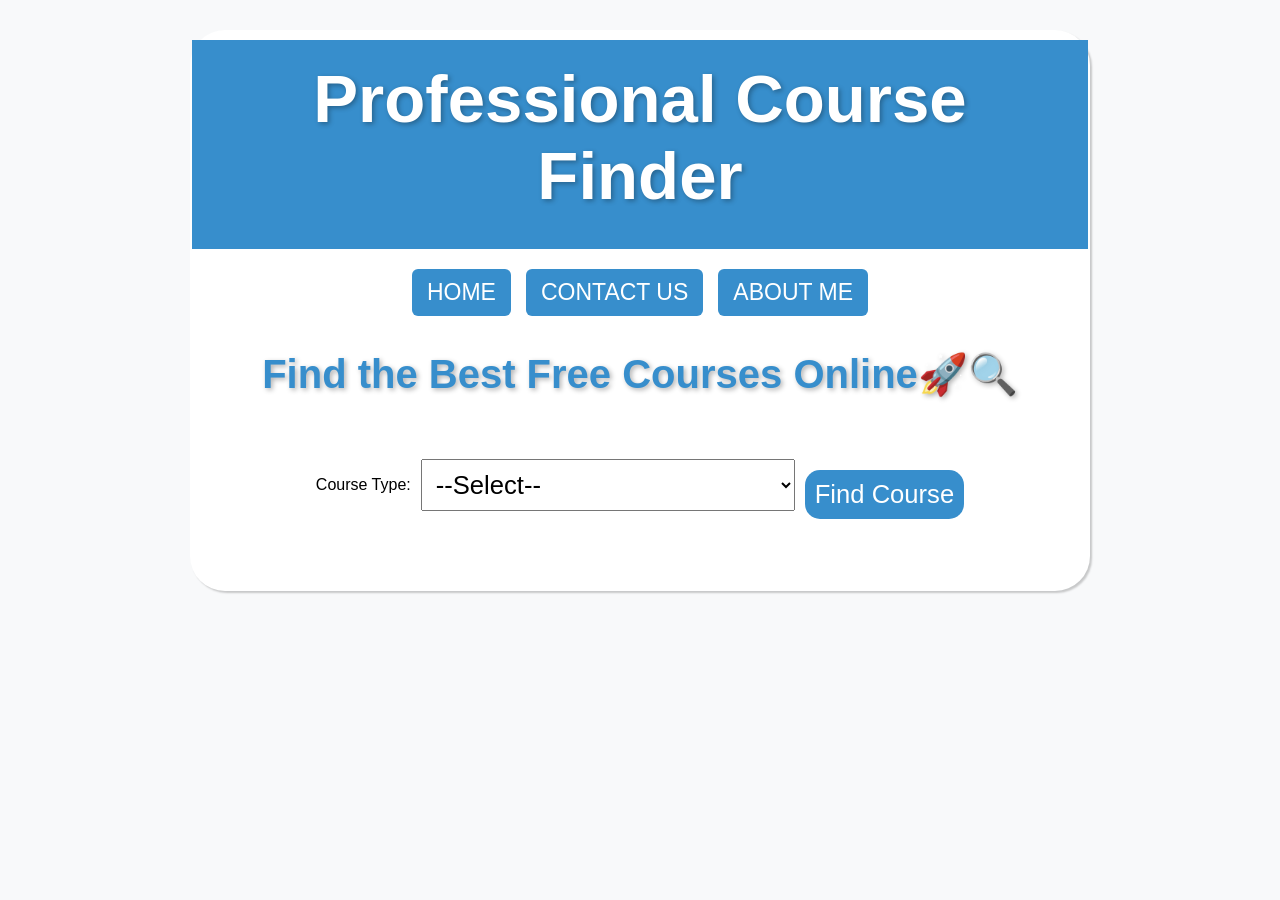
<file: index.html>
<head>
  
<meta name="viewport" content="width=device-width, initial-scale=1.0, maximum-scale=1.0, user-scalable=no">
  <meta charset="UTF-8">
</head>
  <title>Professional Course Finder</title>
  <link rel="stylesheet" href="style.css"> 
  <script src="script.js" defer></script>
<body>
 <div class="container">
<header>

    <h1 >Professional Course Finder </h1>  </header>
      <div id="fff">
<div class="link-box">
<a href="">HOME</a>
<a href="contact.html">CONTACT US</a>
<a href="about.html"> ABOUT ME</a>
</div>
  
  <h1 id= "gg">Find the Best Free Courses Online🚀🔍</h1>
  <div id="main">
   
 
  <p>


  
  <div class="search-section">
     <label for="course-type">Course Type:</label>
    <select id="category-select">
      
      <option value="F">--Select--</option>
      
      
      <option value="Information Technology">Information Technology</option>
      <option value="Environmental Studies">Environmental Studies</option>
      <option value="Art & Humanities">Art & Humanities</option>
      <option value="Business & Entrepreneurship">Business & Entrepreneurship</option>
      <option value="Healthcare & Wellness">Healthcare & Wellness</option>
     
      <option value="">All Course</option>
     
    </select>
    <button id="find-course-btn">Find Course</button>
  </div>

  
  <div id="courses-container">
   
  </div>
  
  </div>
  </div>
  </body>
</file>
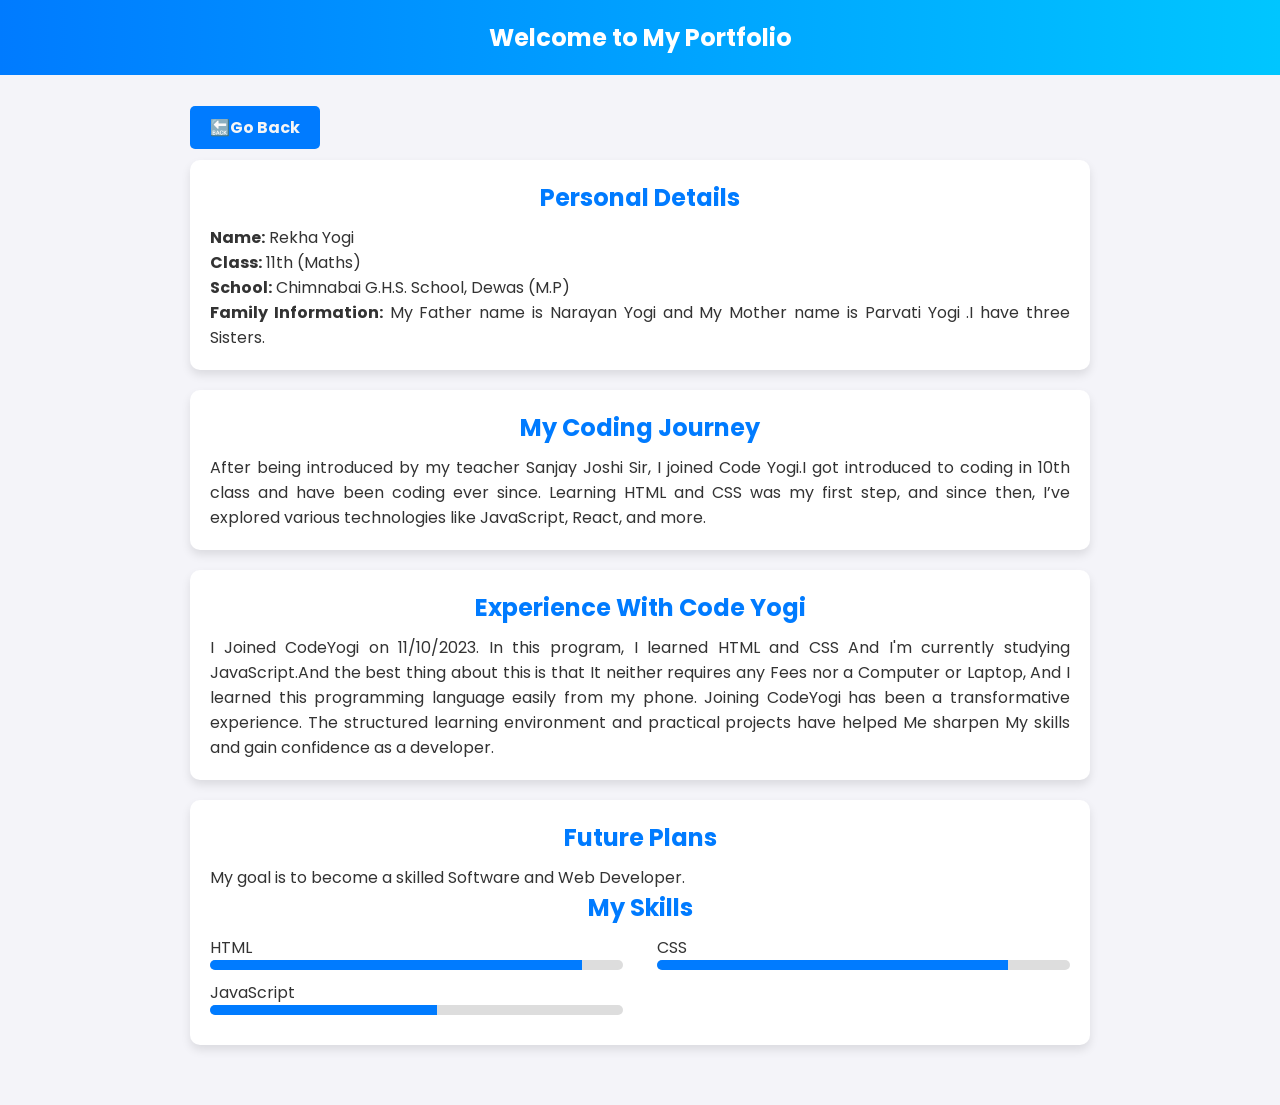
<file: about.html>
<html lang="en">
<head>
    <meta charset="UTF-8">
    <meta name="viewport" content="width=device-width, initial-scale=1.0">
    <title>About Me</title>
    <link href="https://fonts.googleapis.com/css2?family=Poppins:wght@300;400;600&display=swap" rel="stylesheet">
    <style>
        * {
            margin: 0;
            padding: 0;
            box-sizing: border-box;
            font-family: 'Poppins', sans-serif;
            scroll-behavior: smooth;
        }
        #d{
    background-color:#007bff ;
    color: whitesmoke;
    padding: 10px 20px;
    text-decoration: none;
    font-weight: bold;
    border-radius: 5px;
}
        body {
            background: #f4f4f9;
            color: #333;
        }
        header {
            background: linear-gradient(to right, #007bff, #00c6ff);
            padding: 20px;
            text-align: center;
            color: white;
            font-size: 24px;
            font-weight: bold;
            position: sticky;
            top: 0;
            z-index: 1000;
        }
        .nav {
            text-align: center;
            margin: 20px 0;
        }
        .nav a {
            text-decoration: none;
            background: #007bff;
            color: white;
            padding: 10px 15px;
            border-radius: 5px;
            transition: background 0.3s;
            margin: 5px;
            display: inline-block;
        }
        .nav a:hover {
            background: #0056b3;
        }
        .container {
            width: 90%;
            max-width: 900px;
            margin: auto;
            padding: 40px 0;
        }
        .section {
            background: white;
            padding: 20px;
            margin: 20px 0;
            border-radius: 10px;
            box-shadow: 0px 5px 10px rgba(0, 0, 0, 0.1);
            transition: transform 0.3s ease-in-out, box-shadow 0.3s ease-in-out;
        }
        .section:hover {
            transform: translateY(-5px);
            box-shadow: 0px 8px 20px rgba(0, 0, 0, 0.15);
        }
        h1, h2 {
            color: #007bff;
            text-align: center;
            margin-bottom: 10px;
        }
        p {
            text-align: justify;
        }
        .skills {
            display: flex;
            flex-wrap: wrap;
            justify-content: space-between;
        }
        .skill {
            width: 48%;
            margin-bottom: 10px;
        }
        .progress-bar {
            height: 10px;
            background: #ddd;
            border-radius: 5px;
            overflow: hidden;
        }
        .progress {
            height: 100%;
            background: #007bff;
            width: 0;
            transition: width 1s ease-in-out;
        }
    </style>
</head>
<body>

    <header>
        Welcome to My Portfolio
    </header>

    <div class="container">
       <a id="d" href="index.html" > 🔙Go Back</a>
        <div id="about" class="section">
            <h2>Personal Details</h2>
            <p><strong>Name:</strong> Rekha Yogi</p>
            <p><strong>Class:</strong> 11th (Maths)</p>
            <p><strong>School:</strong> Chimnabai G.H.S. School, Dewas (M.P)</p>
            <p><strong>Family Information:</strong>
              My Father name is Narayan Yogi and My Mother name is Parvati Yogi .I have three Sisters.</p>
        </div>

        <div id="experience" class="section">
            <h2>My Coding Journey</h2>
            <p>After being introduced by my teacher Sanjay Joshi Sir, I joined Code Yogi.I got introduced to coding in 10th class and have been coding ever since. Learning HTML and CSS was my first step, and since then, I’ve explored various technologies like JavaScript, React, and more. </p>
        </div>
         <div id="experience" class="section">
        <h2>Experience With Code Yogi</h2>
            <p>I Joined CodeYogi on 11/10/2023. In this program, I learned HTML and CSS And I'm currently studying JavaScript.And the best thing about this is that It neither requires any Fees nor a Computer or Laptop, And I learned this programming language easily from my phone. Joining CodeYogi has been a transformative experience. The structured learning environment and practical projects have helped Me sharpen My skills and gain confidence as a developer.</p>
         </div>
        <div id="skills" class="section">
               <h2>Future Plans</h2>
            <p>My goal is to become a skilled Software and Web Developer.</p>
            <h2>My Skills</h2>
            <div class="skills">
                <div class="skill">
                    <p>HTML</p>
                    <div class="progress-bar"><div class="progress" style="width: 90%;"></div></div>
                </div>
                <div class="skill">
                    <p>CSS</p>
                    <div class="progress-bar"><div class="progress" style="width: 85%;"></div></div>
                </div>
                <div class="skill">
                    <p>JavaScript</p>
                    <div class="progress-bar"><div class="progress" style="width: 55%;"></div></div>
                </div>
               
                </div>
            </div>
        </div>

      
    </div>


    <script>
        // जब पेज लोड होगा, तब प्रोग्रेस बार एनीमेट होगा
        window.addEventListener("load", () => {
            document.querySelectorAll(".progress").forEach(progress => {
                progress.style.width = progress.getAttribute("style").split(":")[1];
            });
        });
    </script>

</body>
</html>
</file>
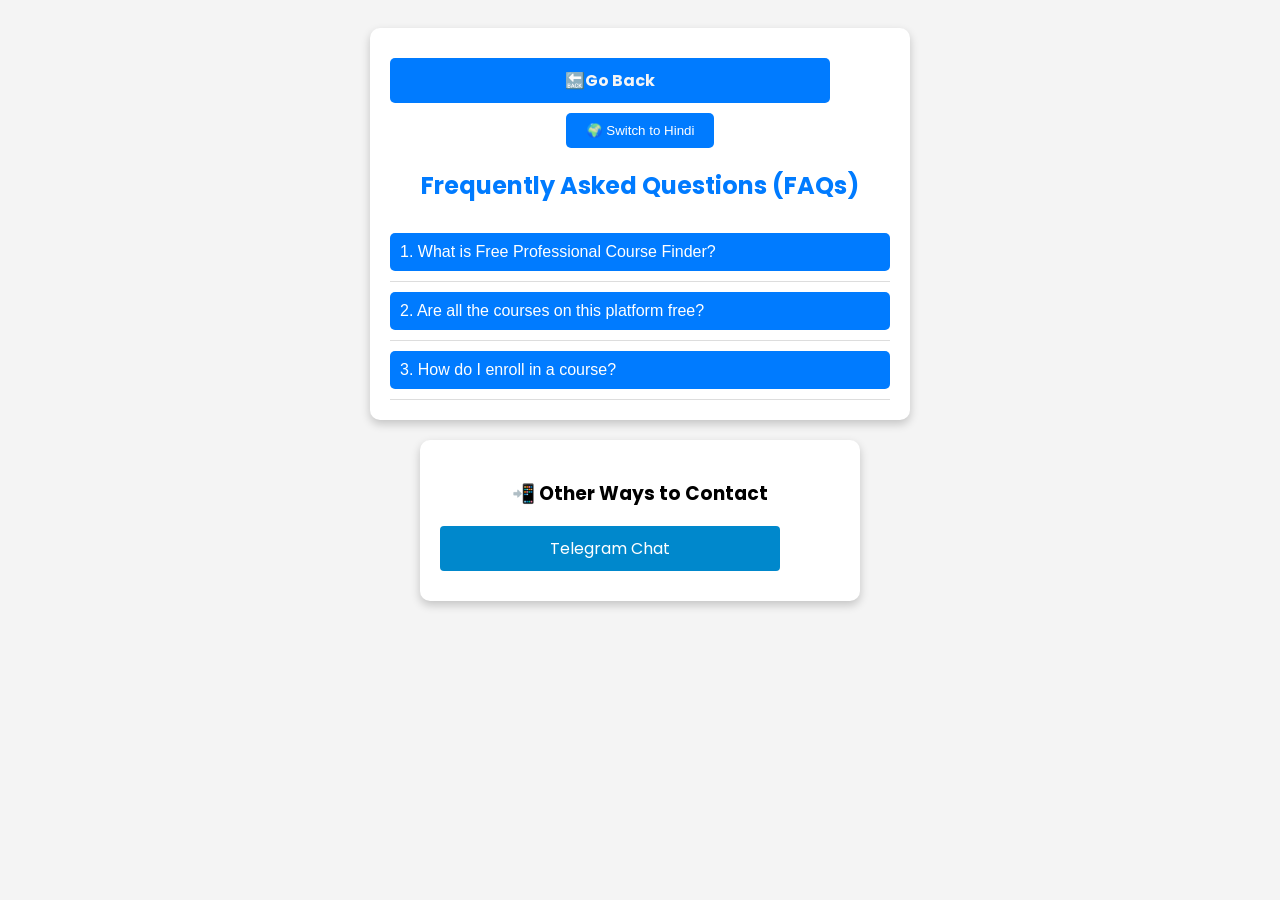
<file: contact.html>
<!DOCTYPE html>
<html lang="en">
<head>
    <meta charset="UTF-8">
    <meta name="viewport" content="width=device-width, initial-scale=1.0">
    <title>FAQ & Contact Us - Free Course Finder</title>
    <style>
@import url('https://fonts.googleapis.com/css2?family=Poppins:wght@300;400;600&display=swap');

body {
    font-family: 'Poppins', sans-serif;
    background: #f4f4f4;
    text-align: center;
    padding: 20px;
}
.contact-options{background: white;
    padding: 20px;
    max-width: 400px;
    margin: auto;
    border-radius: 10px;
    box-shadow: 0px 4px 10px rgba(0, 0, 0, 0.2);
    margin-top: 20px;
  
}
#d{
    background-color:#007bff ;
    color: whitesmoke;
    padding: 10px 20px;
    text-decoration: none;
    font-weight: bold;
    border-radius: 5px;
    
 
}

.faq-container {
    background: white;
    padding: 20px;
    max-width: 500px;
    margin: auto;
    border-radius: 10px;
    box-shadow: 0px 4px 10px rgba(0, 0, 0, 0.2);
}

.faq h2 {
    color: #007bff;
}

.faq {
    margin-top: 10px;
    text-align: left;
}

.faq-question {
    background: #007bff;
    color: white;
    padding: 10px;
    width: 100%;
    border: none;
    text-align: left;
    cursor: pointer;
    font-size: 16px;
    transition: 0.3s;
}

.faq-item {
    border-bottom: 1px solid #ddd;
    padding: 10px 0;
}

.faq-question:hover {
    background: #0056b3;
}

.faq-answer {
    display: none;
    padding: 10px;
    border-left: 3px solid #007bff;
    background: #f9f9f9;
}

/* Contact Us Section */
.contact-container {
    background: white;
    padding: 20px;
    max-width: 400px;
    margin: auto;
    border-radius: 10px;
    box-shadow: 0px 4px 10px rgba(0, 0, 0, 0.2);
    margin-top: 20px;
}

h2 {
    color: #007bff;
}

input, textarea {
    width: 90%;
    padding: 10px;
    margin: 10px 0;
    border: 1px solid #ddd;
    border-radius: 5px;
}

button {
    background: #007bff;
    color: white;
    padding: 10px 20px;
    border: none;
    cursor: pointer;
    border-radius: 5px;
}

button:hover {
    background: #0056b3;
}

.hidden {
    display: none;
}
a {
    display: block;
    margin: 10px ;
    padding: 10px;
    text-decoration: none;
    color: white;
    border-radius: 4px;
    width: 80%;
    margin: 10px 0;
}

.whatsapp { background: #25D366; }
.telegram { background: #0088cc; }
</style>
</head>
<body>

    <!-- FAQ Section -->
    <div class="faq-container">
        <a id="d" href="index.html" > 🔙Go Back</a>
        
        
      <button id="toggle-language">🌍 Switch to Hindi</button>
    </header>

    <section id="faq">
        <h2 id="faq-title">Frequently Asked Questions (FAQs)</h2>

        <div class="faq-item">
            <button class="faq-question" data-en="1. What is Free Professional Course Finder?" data-hi="1. Free Professional Course Finder क्या है?">
                1. What is Free Professional Course Finder?
            </button>
            <div class="faq-answer" data-en="It is an online platform that helps users find free professional courses from various providers." 
                 data-hi="यह एक ऑनलाइन प्लेटफॉर्म है जो उपयोगकर्ताओं को विभिन्न प्रदाताओं से मुफ्त व्यावसायिक पाठ्यक्रम खोजने में मदद करता है।">
                It is an online platform that helps users find free professional courses from various providers.
            </div>
        </div>

        <div class="faq-item">
            <button class="faq-question" data-en="2. Are all the courses on this platform free?" data-hi="2. क्या इस प्लेटफॉर्म पर सभी पाठ्यक्रम निःशुल्क हैं?">
                2. Are all the courses on this platform free?
            </button>
            <div class="faq-answer" data-en="Yes, all listed courses are free, but some providers may offer paid certificates." 
                 data-hi="हाँ, सभी सूचीबद्ध पाठ्यक्रम मुफ्त हैं, लेकिन कुछ प्रदाता भुगतान प्रमाणपत्र प्रदान कर सकते हैं।">
                Yes, all listed courses are free, but some providers may offer paid certificates.
            </div>
        </div>

        <div class="faq-item">
            <button class="faq-question" data-en="3. How do I enroll in a course?" data-hi="3. मैं किसी पाठ्यक्रम में नामांकन कैसे करूं?">
                3. How do I enroll in a course?
            </button>
            <div class="faq-answer" data-en="Click on the course link, and you will be redirected to the provider's website." 
                 data-hi="पाठ्यक्रम लिंक पर क्लिक करें, और आपको प्रदाता की वेबसाइट पर पुनर्निर्देशित किया जाएगा।">
                Click on the course link, and you will be redirected to the provider's website.
            </div>
        </div>

    </section>

        <p id="responseMessage" class="hidden"></p>
    </div>
  <div class="contact-options">
            <h3>📲 Other Ways to Contact</h3>
          
            <a href="https://t.me/rekhayogi" target="_blank" class="telegram">Telegram Chat</a>
           
    </div>

    <script>// FAQ Toggle Function
document.querySelectorAll(".faq-question").forEach(button => {
button.addEventListener("click", () => {
let answer = button.nextElementSibling;
answer.style.display = (answer.style.display === "block") ? "none" : "block";
});
});

// Language Toggle Function
document.getElementById("toggle-language").addEventListener("click", () => {
let isEnglish = document.getElementById("toggle-language").textContent.includes("Switch to Hindi");

document.getElementById("toggle-language").textContent = isEnglish ? "🌍 अंग्रेजी में बदलें" : "🌍 Switch to Hindi";
document.getElementById("faq-title").textContent = isEnglish ? "अक्सर पूछे जाने वाले प्रश्न (FAQs)" : "Frequently Asked Questions (FAQs)";

document.querySelectorAll(".faq-question").forEach(button => {
button.textContent = isEnglish ? button.getAttribute("data-hi") : button.getAttribute("data-en");
});

document.querySelectorAll(".faq-answer").forEach(answer => {
answer.textContent = isEnglish ? answer.getAttribute("data-hi") : answer.getAttribute("data-en");
});
});</script>

</body>
</html>
</file>
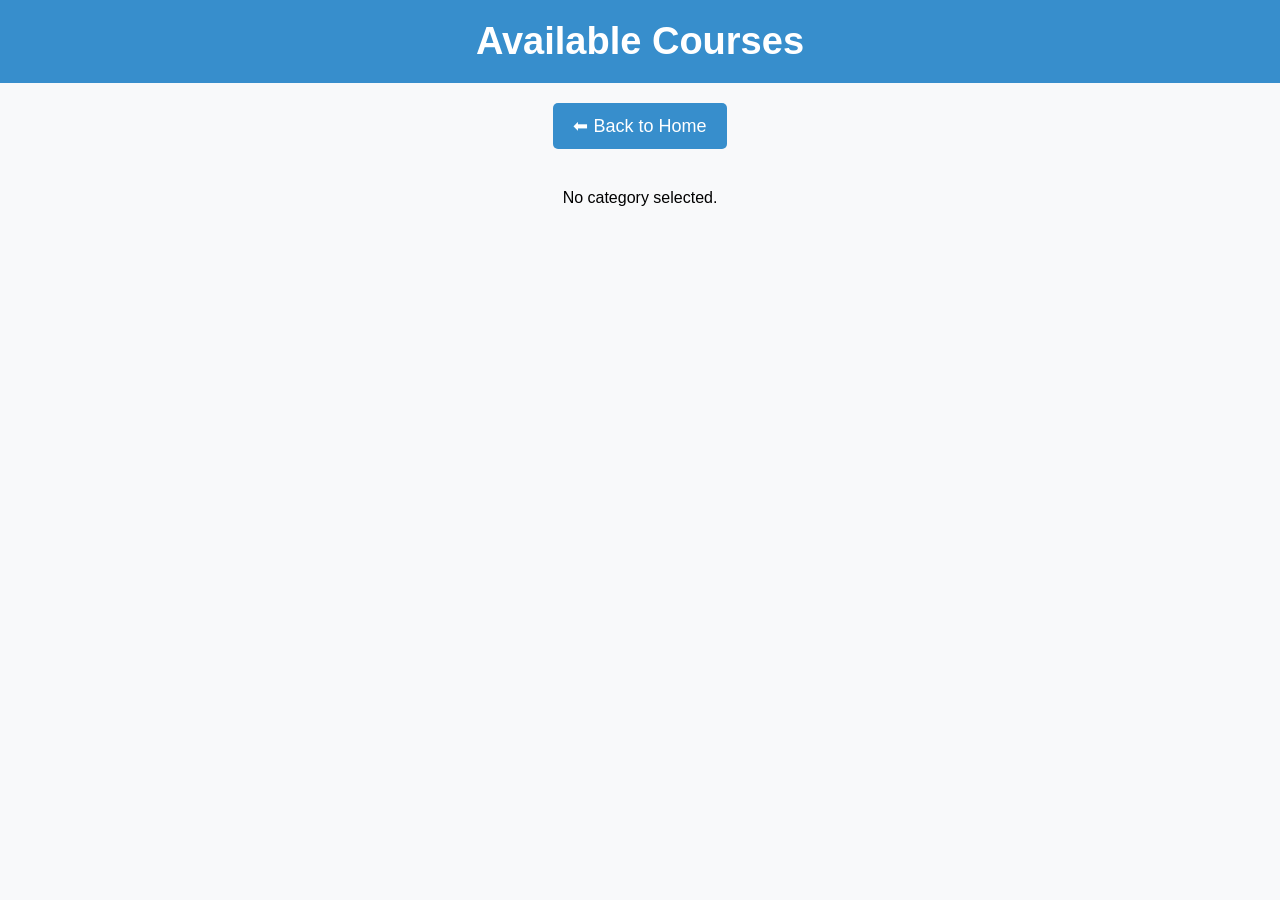
<file: courses.html>
<!DOCTYPE html>
<html lang="en">
<head>
    <meta charset="UTF-8">
    <meta name="viewport" content="width=device-width, initial-scale=1.0">
    <title>Available Courses</title>

    <style>
        /* ✅ Global Reset */
        * {
            margin: 0;
            padding: 0;
            box-sizing: border-box;
            font-family: Arial, sans-serif;
        }

        body {
            background: #f8f9fa;
            text-align: center;
            padding: 0;
            margin: 0;
        }

        /* ✅ Header */
        header {
            background: #378ecc;
            color: white;
            padding: 20px;
            font-size: 38px;
            font-weight: bold;
            text-align: center;
        }

        /* ✅ Back Button */
        .back-btn {
            display: inline-block;
            margin: 20px auto;
            padding: 12px 20px;
            background-color: #378ecc;
            color: white;
            border: none;
            border-radius: 5px;
            font-size: 18px;
            cursor: pointer;
            text-decoration: none;
            transition: 0.3s ease;
        }

        .back-btn:hover {
            background-color: #cc7a00;
        }

        /* ✅ Courses Container */
        #courses-container {
            display: flex;
            flex-wrap: wrap;
            justify-content: center; /* ✅ Center Position */
            align-items: center;
            gap: 20px;
            padding: 20px;
            max-width: 1200px;
            margin: auto;
        }

        /* ✅ Course Card */
        .course-card {
            background: white;
            border-radius: 10px;
            box-shadow: 0 4px 8px rgba(0, 0, 0, 0.1);
            overflow: hidden;
            padding: 15px;
            text-align: left;
            transition: transform 0.3s ease-in-out;
            width: 320px; /* ✅ Fixed Width for Consistency */
        }

        .course-card:hover {
            transform: translateY(-5px);
            box-shadow: 0 10px 20px rgba(0, 0, 0, 0.2);
        }

        .course-card img {
            width: 100%;
            height: 180px;
            object-fit: cover;
            border-radius: 8px;
        }

        .course-content {
            padding: 15px;
        }

        .course-content h3 {
            font-size: 20px;
            color: #333;
            margin-bottom: 8px;
        }

        .course-content p {
            font-size: 14px;
            color: #666;
            margin-bottom: 8px;
        }

        .course-content a {
            display: inline-block;
            padding: 10px 15px;
            background: #007bff;
            color: white;
            text-decoration: none;
            border-radius: 5px;
            font-size: 14px;
            transition: background 0.3s ease;
        }

        .course-content a:hover {
            background: #0056b3;
        }

        /* ✅ Responsive Design */
        @media (max-width: 768px) {
            #courses-container {
                flex-direction: column;
                align-items: center;
            }

            .course-card {
                width: 90%;
            }

            .course-content h3 {
                font-size: 18px;
            }

            .course-content p {
                font-size: 12px;
            }

            .course-content a {
                font-size: 12px;
            }
        }
    </style>
</head>
<body>
    <header>Available Courses</header>
    <a href="index.html" class="back-btn">⬅ Back to Home</a>
    
    <div id="courses-container"></div>

    <script>
        document.addEventListener("DOMContentLoaded", function() {
            let selectedCategory = localStorage.getItem("selectedCategory");

            if (!selectedCategory) {
                document.getElementById("courses-container").innerHTML = "<p>No category selected.</p>";
                return;
            }

            let courses = [
                
      {
        category: "Information Technology",
        title: "CS50's Introduction to Computer Science",
        platform: "EDX",
        duration: "6-18 hours per week",
        image: "https://ccitraining.edu/wp-content/uploads/2023/12/Information-Technology.jpg",
        link: "https://www.edx.org/learn/computer-science/harvard-university-cs50-s-introduction-to-computer-science"
      },
      {
        category: "Information Technology",
        title: "Introduction to Cyber Security",
        platform: "Udemy",
        duration: "1 hour 8 min",
        image: "https://static.vecteezy.com/system/resources/thumbnails/006/950/568/small_2x/cyber-security-data-protection-business-concept-on-virtual-screen-shield-protect-icon-in-wireframe-robotic-hand-antivirus-interface-illustration-vector.jpg",
        link: "https://www.udemy.com/course/certified-secure-netizen/"
      },
      {
        category: "Information Technology",
        title: "Web Development Basics",
        platform: "EDX",
        duration: "1 hour",
        image: "https://i.ibb.co/ZRhM0dCX/web-development-programming-resized.jpg",
        link: "https://www.edx.org/learn/computer-science/ibm-guided-project-web-development-w-html-css-for-beginners"
      },
      {
        category: "Information Technology",
        title: "Google IT Automation with Python",
        platform: "Udemy",
        duration: "2 hour",
        image: "https://fabiopacifici.com/wp-content/uploads/2020/02/Learn_python_with_google_image.jpg",
        link: "https://www.udemy.com/course/python-from-beginner-to-expert-starter-free/"
      },
      {
        category: "Business & Entrepreneurship",
        title: "Entrepreneurship in Emerging Economies",
        platform: "EDX",
        duration : "18 hours",
        image: "https://i.postimg.cc/9fC2GnQS/IMG-20250108-213901.jpg",
        link: "https://www.edx.org/learn/entrepreneurship/harvard-university-entrepreneurship-in-emerging-economies"
      },
      {
        category: "Business & Entrepreneurship",
        title: "Innovation for Entrepreneurs",
        platform: "Udemy",
        duration: "1 hour",
        image: "https://encrypted-tbn0.gstatic.com/images?q=tbn:ANd9GcRVVLqGASMUSkTAdxM10lNP1QXEqxpsX6U1hw&s",
        link: "https://www.udemy.com/course/60-day-startup-introduction-to-startups/"
      },
      {
        category: "Business & Entrepreneurship",
        title: "Fundamentals of Digital Marketing",
        platform: "Udemy",
        duration: "1 hour",
        image: "https://www.springboard.com/blog/wp-content/uploads/2022/06/what-is-digital-marketing.png",
        link: "https://www.udemy.com/course/the-fundamentals-of-the-digital-marketing/"
      },
      {
        category: "Business & Entrepreneurship",
        title: "Business Fundamentals",
        platform: "EDX",
        duration: "18 hours",
        image: "https://online.hbs.edu/Style%20Library/api/resize.aspx?imgpath=/PublishingImages/Business%20Fundamentals.jpg&w=1200&h=630",
        link: "https://www.edx.org/learn/business-administration/university-of-british-columbia-business-foundations"
      },{ 
        category:"Art & Humanities",
        title:"Modern Art & Ideas",
        platform:"Udemy",
        duration :"1 hours",
        image: "https://cdn.mos.cms.futurecdn.net/7YrobQvFFzw8aWsAUtoYXB-650-80.jpg.webp",
       link:"https://www.udemy.com/course/art-fundamentals-in-one-hour/", 
      },{ 
        category:"Art & Humanities",
        title:"Shakespeare’s Life and Work",
        platform:"EDX",
        duration :"20 hours",
        image: "https://cdn.thecollector.com/wp-content/uploads/2024/08/top-plays-william-shakespeare.jpg?width=1400&quality=70",
       link:"https://www.edx.org/learn/shakespeare/harvard-university-shakespeare-s-life-and-work?index=product&queryID=79c2392a4919e70fb6d143d3345533ce&position=1&results_level=first-level-results&term=Shakespeare%E2%80%99s+Life+and+Work&objectID=course-36eb1cb5-abab-4f1c-b9f7-1c386f5b11e7&campaign=Shakespeare%27s+Life+and+Work&source=edX&product_category=course&placement_url=https%3A%2F%2Fwww.edx.org%2Fsearch", 
      },{ 
        category:"Art & Humanities",
        title:"Introduction to Philosophy",
        platform:"Udemy",
        duration :"1 hours",
        image: "https://philosophyawayoflife.com/wp-content/uploads/2021/10/philosophy-a-way-of-life-ph.jpg?w=1000",
       link:"https://www.udemy.com/course/introduction-to-philosophy-with-plato/", 
      }
  ,{ 
        category:"Art & Humanities",
        title:"Film, Images & Historical Interpretation",
        platform:"Udemy",
        duration :"30 min...",
        image: " https://www.thoughtco.com/thmb/LSSFSX6XnWWvyJieTJ_Vk_INrqE=/1500x0/filters:no_upscale():max_bytes(150000):strip_icc()/GettyImages-654313960-5c532556c9e77c00014b0273.jpg ",
       link:"https://www.udemy.com/course/filmschoolcinema101/", 
      }
   ,{ 
        category:"Environmental Studies",
        title:"The Science of Climate Change",
        platform:"EDX",
        duration :"16 hours",
        image: " https://d2jx2rerrg6sh3.cloudfront.net/image-handler/ts/20211112073341/ri/673/picture/2021/11/shutterstock_1127223938.jpg ",
       link:"https://www.edx.org/learn/climate-change/sdg-academy-climate-change-the-science-and-global-impact?index=product&queryID=e7325c8c18588dcef7ff21cbeaa01beb&position=1&results_level=first-level-results&term=Climate+Change&objectID=course-32779451-9094-45c8-9805-505bfe77ae02&campaign=Climate+Change%3A+The+Science+and+Global+Impact&source=edX&product_category=course&placement_url=https%3A%2F%2Fwww.edx.org%2Fsearch ", 
      }
  ,{ 
        category:"Environmental Studies",
        title:"Biodiversity and Conservation",
        platform:"EDX",
        duration :"7 hours",
        image: " https://www.euroschoolindia.com/wp-content/uploads/2024/02/What-is-Biodiversity-Importance-Ways-To-Conserve.jpg ",
       link:"https://www.edx.org/learn/ecosystems/ethx-environmental-dna-sensing-the-diversity-of-life-and-assessing-ecosystem-health?index=product&queryID=086404033b906d96cc0eb17afc3ac5a3&position=1&results_level=first-level-results&term=Biodiversity+and+Conservation&objectID=course-66aff7f5-721e-496e-9e85-4c62ded67880&campaign=Environmental+DNA%3A+Sensing+the+Diversity+of+Life+and+Assessing+Ecosystem+Health&source=edX&product_category=course&placement_url=https%3A%2F%2Fwww.edx.org%2Fsearch ", 
      }
  ,{ 
        category:"Environmental Studies",
        title:"Introduction to Environmental Law and Policy",
        platform:"EDX",
        duration :"5 hours",
        image: "  https://encrypted-tbn0.gstatic.com/images?q=tbn:ANd9GcRL35uKzT0OBe8ifg11BKOLwIn--kZi3ShLBw&s",
        link:" https://www.edx.org/learn/climate-change/massachusetts-institute-of-technology-cities-and-climate-change-mitigation-and-adaptation?index=product&queryID=ab7f2c0e7b9545c7d914b57028209602&position=1&results_level=first-level-results&term=Environmental+Law+and+Policy&objectID=course-6101ee5b-bd7a-4ce0-b229-949de6bf28dd&campaign=Cities+and+Climate+Change%3A+Mitigation+and+Adaptation&source=edX&product_category=course&placement_url=https%3A%2F%2Fwww.edx.org%2Fsearch", 
      }
  ,{ 
        category:"Environmental Studies",
        title:"Global Environmental Management",
        platform:"FutureLearn",
        duration :"4 hours",
        image: " https://media.istockphoto.com/id/1413930025/photo/crystal-globe-putting-on-moss-esg-icon-for-environment-social-and-governance.jpg?s=612x612&w=0&k=20&c=AfK7HKFtO8yy6JE557Agw6GJXojjMJWlH2lrGM_RD2o= ",
        link:"https://www.futurelearn.com/courses/introduction-to-environmental-science ", 
      }
  ,{ 
        category:"Healthcare & Wellness",
        title:" Introduction to Psychology",
        platform:"EDX ",
        duration :" 50 hours",
        image: " https://blogs.longwood.edu/edwinelleportfolio/files/2016/12/blog-examprep-061913.jpg ",
       link:" https://www.edx.org/learn/python/st-margarets-episcopal-school-introduction-to-psychology?index=product&queryID=8f57a3b8e1f080ee7583bb6dcd9566f3&position=2&results_level=first-level-results&term=introduction+to+pyschology&objectID=course-1580c6c4-5a81-4a79-bf35-bb4dddfb891f&campaign=Introduction+to+Psychology&source=edX&product_category=course&placement_url=https%3A%2F%2Fwww.edx.org%2Fsearch ", 
      }
  ,{ 
        category:"Healthcare & Wellness",
        title:"COVID-19: Tackling the Novel Coronavirus ",
        platform:" Udemy",
        duration :"2 hours ",
        image: " https://www.statnews.com/wp-content/uploads/2020/02/Coronavirus-CDC-645x645.jpg ",
       link:" https://www.udemy.com/course/mental-health-for-coping-with-stress-anxiety-covid-19/ ", 
      }
  ,{ 
        category:"Healthcare & Wellness",
        title:"Health Informatics on FHIR ",
        platform:" EDX",
        duration :" 50 hours",
        image: " https://www.onyxhealth.io/wp-content/uploads/2021/02/fhir-1.png ",
       link:" https://www.edx.org/learn/health-informatics/the-georgia-institute-of-technology-health-informatics-data-and-interoperability-standards?index=product&queryID=6c8de4b7d5aa6dc5c3480b7b6d1868d3&position=1&results_level=first-level-results&term=Health+Informatics+on+FHIR&objectID=course-e3933140-d4dc-4a6a-bf08-4e068cc5609e&campaign=Health+Informatics%3A+Data+and+Interoperability+Standards&source=edX&product_category=course&placement_url=https%3A%2F%2Fwww.edx.org%2Fsearch ", 
      }
  ,{ 
        category:"Healthcare & Wellness",
        title:" Nutrition and Health: Macronutrients and Overnutrition",
        platform:" EDX",
        duration :" 52 hours ",
        image: "  https://encrypted-tbn0.gstatic.com/images?q=tbn:ANd9GcQ2ACuGHpVzK7aiL7VtielvqPBgBgacxh9uUQ&s",
       link:"https://www.edx.org/learn/nutrition/wageningen-university-research-nutrition-and-health-macronutrients-and-overnutrition?index=product&queryID=3a8f18279511ec67a15e1d6d9c96bbca&position=1&results_level=first-level-results&term=Nutrition+and+Health%3A+Macronutrients+and+Overnutrition&objectID=course-c2f0c9cd-6577-4f38-8a31-56c8dd1cf2a4&campaign=Nutrition+and+Health%3A+Macronutrients+and+Overnutrition&source=edX&product_category=course&placement_url=https%3A%2F%2Fwww.edx.org%2Fsearch  ", 
      }
      
            ];

            let filteredCourses;
            if (selectedCategory === "All") {
                filteredCourses = courses;
            } else {
                filteredCourses = courses.filter(course => course.category === selectedCategory);
            }

            let coursesContainer = document.getElementById("courses-container");

            if (filteredCourses.length > 0) {
                filteredCourses.forEach(course => {
                    let courseCard = document.createElement("div");
                    courseCard.classList.add("course-card");
                    courseCard.innerHTML = `
                        <img src="${course.image}" alt="${course.title}">
                        <div class="course-content">
                            <h3>${course.title}</h3>
                            <p><strong>Platform:</strong> ${course.platform}</p>
                            <p><strong>Duration:</strong> ${course.duration}</p>
                            <a href="${course.link}" target="_blank">View Course</a>
                        </div>
                    `;
                    coursesContainer.appendChild(courseCard);
                });
            } else {
                coursesContainer.innerHTML = "<p>No courses found for this category.</p>";
            }
        });
    </script>
</body>
</html>
</file>
<file: style.css>
* {
      margin: 0;
      padding: 0;
      box-sizing: border-box;
    }
    
.link-box {
  display: flex;
  justify-content: center;
  flex-wrap: wrap;
  gap: 15px;
}

.link-box a {
  text-decoration: none;
  color: white;
  background-color: #378ecc;
  padding: 10px 15px;
  border-radius: 6px;
  font-size: 23px;
  transition: 0.3s;
}

.link-box a:hover {
  background-color: #ff9900;
}
@media (max-width: 768px) {
  .link-box {
    flex-direction: column;  /* Row की जगह Column */
    align-items: center;
    gap: 8px;  /* थोड़ा Gap */
    padding: 10px;
  }

  .link-box a {
    width: 80%;
    text-align: center;
    padding: 10px;
    font-size: 16px;
  }
}


    body {
      background: #f8f9fa;
      font-family: Arial, sans-serif;
      
     
    }

    
    header {
      margin-bottom: 20px;
      background-color: #378ecc;
      color: white;
      text-align: center;
      padding: 10px;
        justify-content:space-between;
  display:flex;
  align-items:center;
    }
#gg {
  text-align: center;
  font-size: 2.5rem; /* ✅ Font Size Responsive */
  padding: 15px;
  color: #378ecc;
  font-weight: bold;
  animation: slideIn 1.5s ease-in-out;
  margin-top: 20px;
}

/* ✅ Mobile के लिए */
@media (max-width: 768px) {
 
  #gg {
    font-size: 1.9rem; /* छोटा Font Mobile पर */
    padding: 10px;
animation: slideIn 1.5s ease-in-out;
margin-top: 20px;
  }
  
}
h1 {
  font-size: 4.2rem; /* Desktop के लिए */
  text-align: center;
  color: white;
  font-weight: bold;
  text-shadow: 2px 2px 5px rgba(0, 0, 0, 0.3);
  margin-bottom: 15px;
  padding: 10px;
}

/* ✅ Mobile के लिए Smaller Font */
@media (max-width: 768px) {
  h1 {
    font-size: 3.2rem;
    padding: 5px;
    color: white;
  }
}

/* ✅ Extra Small Devices (Phones < 480px) */
@media (max-width: 480px) {
  h1 {
    font-size: 3rem;
    padding: 4px;
    color: white;
  }
}
    
  p{
  text-align: center;
    color:   #473dcc;
    font-size:17px;
}
    footer{
      background-color: #473dcc;

      margin-top:10px;
      padding:15px;
        display: flex;
  justify-content: flex-end;
    }
 
  .search-section {
  display: flex;
  justify-content: center;
  align-items: center;
  flex-wrap: wrap;
  gap: 10px;
  animation: fadeInUp 1.5s ease-in-out;
}

.search-section select,
.search-section button {
  padding: 10px;
  font-size: 1.6rem;
}

/* ✅ Mobile के लिए */
@media (max-width: 600px) {
  .search-section {
    flex-direction: column;
    animation: fadeInUp 1.5s ease-in-out;
  }
  
  .search-section select,
  .search-section button {
    width: 100%;
    
  }
}
      
    
    @media (max-width: 600px) {
  .search-section button {
    width: 100%;
    font-size: 1.2rem;
    padding: 12px;
    margin-top: 10px;
  }
}

    .search-section button {
      background-color: #378ecc;
      color: white ;
      border: green ;
      cursor: pointer;
      transition: background-color 0.3s ease;
     border-radius: 15px;
    margin-top:20px;}

    .search-section button:hover {
      background-color: #218838;
    }

   #courses-container {
  display: grid;
  grid-template-columns: repeat(auto-fit, minmax(280px, 1fr)); /* ✅ Grid Responsive */
  gap: 20px;
  padding: 20px;
}

 
    .course-card {
      background-color: white;
      border-radius: 8px;
      box-shadow: 0 2px 5px rgba(0,0,0,0.1);
      overflow: hidden;
      transition: transform 0.3s ease;
    }
    
    .course-card:hover {
      transform: translateY(-5px);
    }

    .course-card img {
      width: 100%;
      height: 150px;
      object-fit: cover;
    }

    .course-content {
      padding: 15px;
    }

    .course-content h3 {
      margin-bottom: 10px;
      font-size: 1.2em;
      color: #333;
    }

    .course-content p {
      margin-bottom: 8px;
      color: #555;
      font-size: 0.95em;
    }

    .course-content a {
      display: inline-block;
      margin-top: 10px;
      padding: 8px 12px;
      background-color: #007bff;
      color: white;
      text-decoration: none;
      border-radius: 4px;
      transition: background-color 0.3s ease;
    }

    .course-content a:hover {
      background-color: #0056b3;
    }
    @media (max-width: 600px) {
      .search-section {
        flex-direction: column;
      }

      .search-section select, .search-section button {
        width: 100%;
        
      }
      a{
        color :blue;
      }
    }
#main{
  padding:22px;
}
   @keyframes fadeIn {
            from { opacity: 0; }
            to { opacity: 1; }
        }
        @keyframes slideIn {
            from { transform: translateY(-50px); opacity: 0; }
            to { transform: translateY(0); opacity: 1; }
        }
        @keyframes fadeInUp {
            from { transform: translateY(20px); opacity: 0; }
            to { transform: translateY(0); opacity: 1; }
        }
     
      .container {
            width:100%;
            max-width: 900px;
            margin: 30px auto;
            padding: 10px 2px;
            background: white;
            border-radius: 35px;
            box-shadow: 2px 2px 2px rgba(0, 0, 0, 0.2);
        }
        @media (max-width: 768px) {
    .container {
        
        width: 98%;
          border-radius: 3px;
           box-shadow: none;
           margin: auto;
    }
}
</file>
